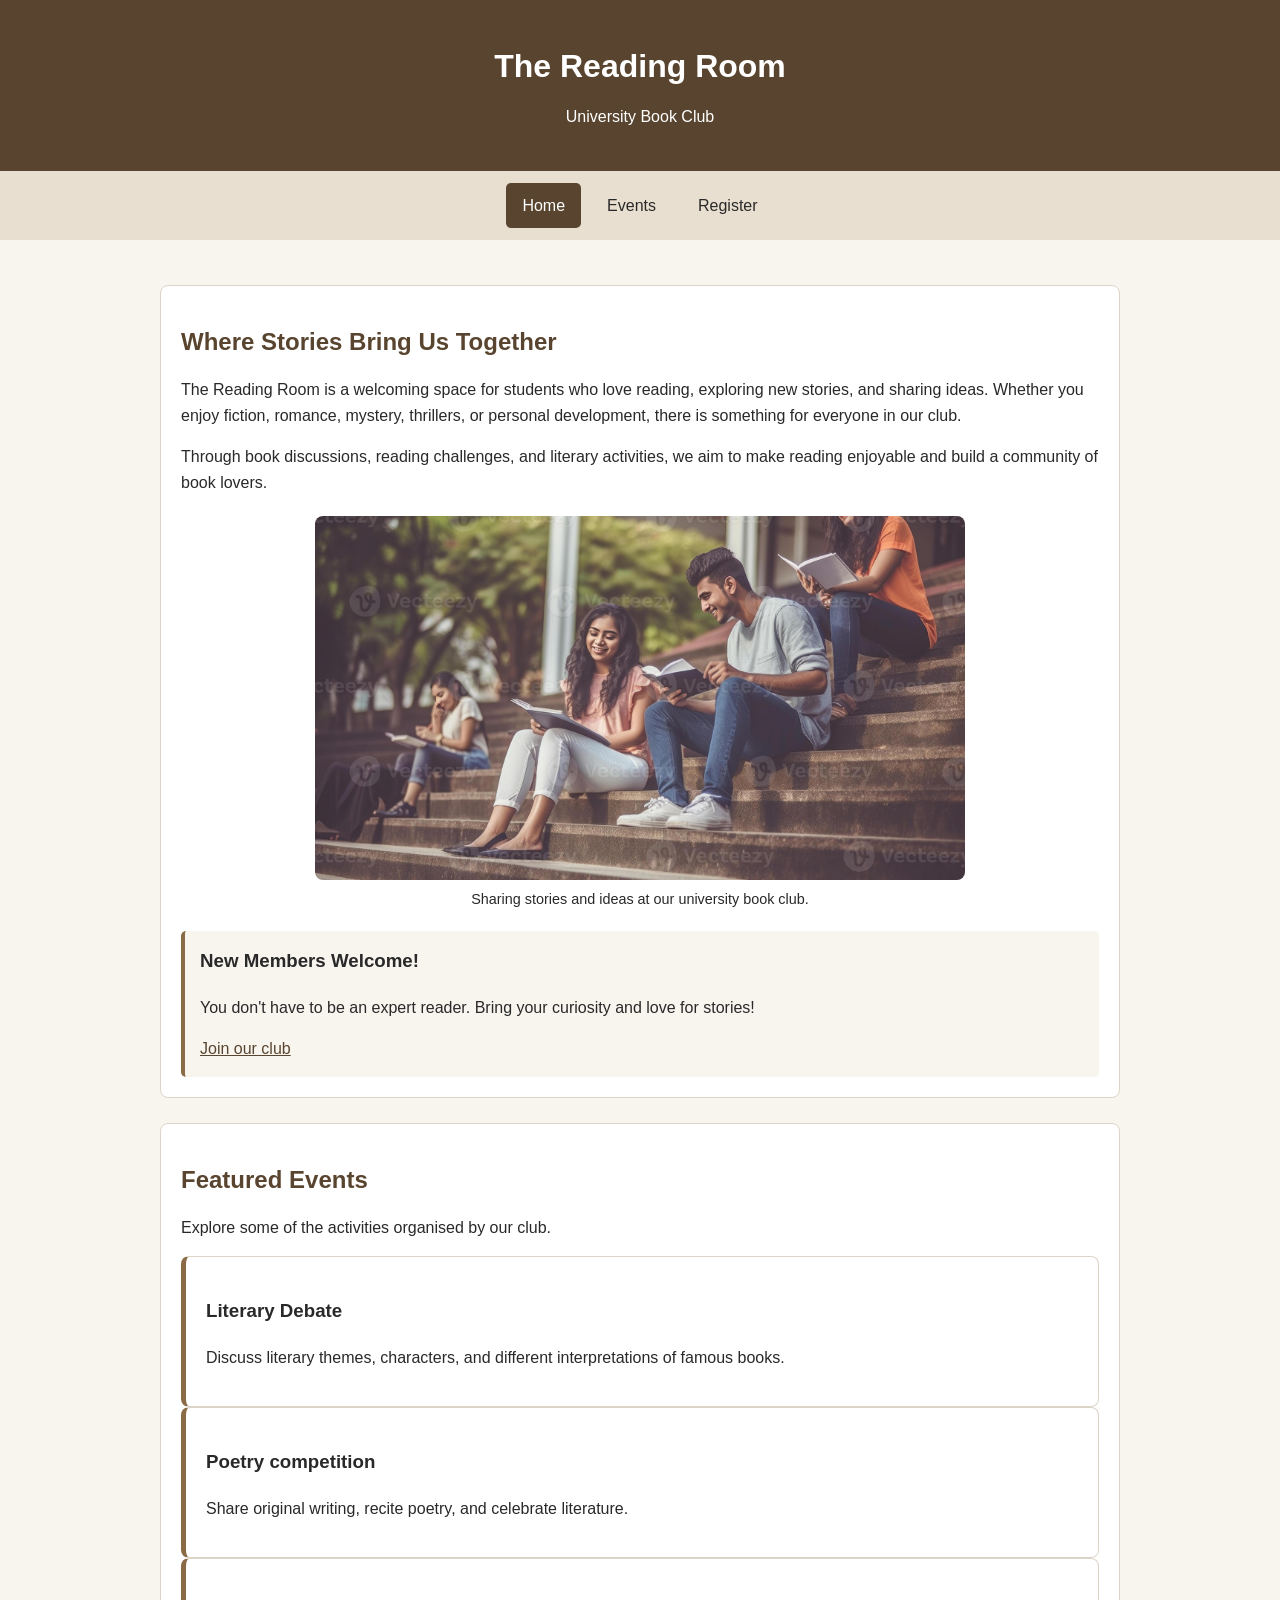
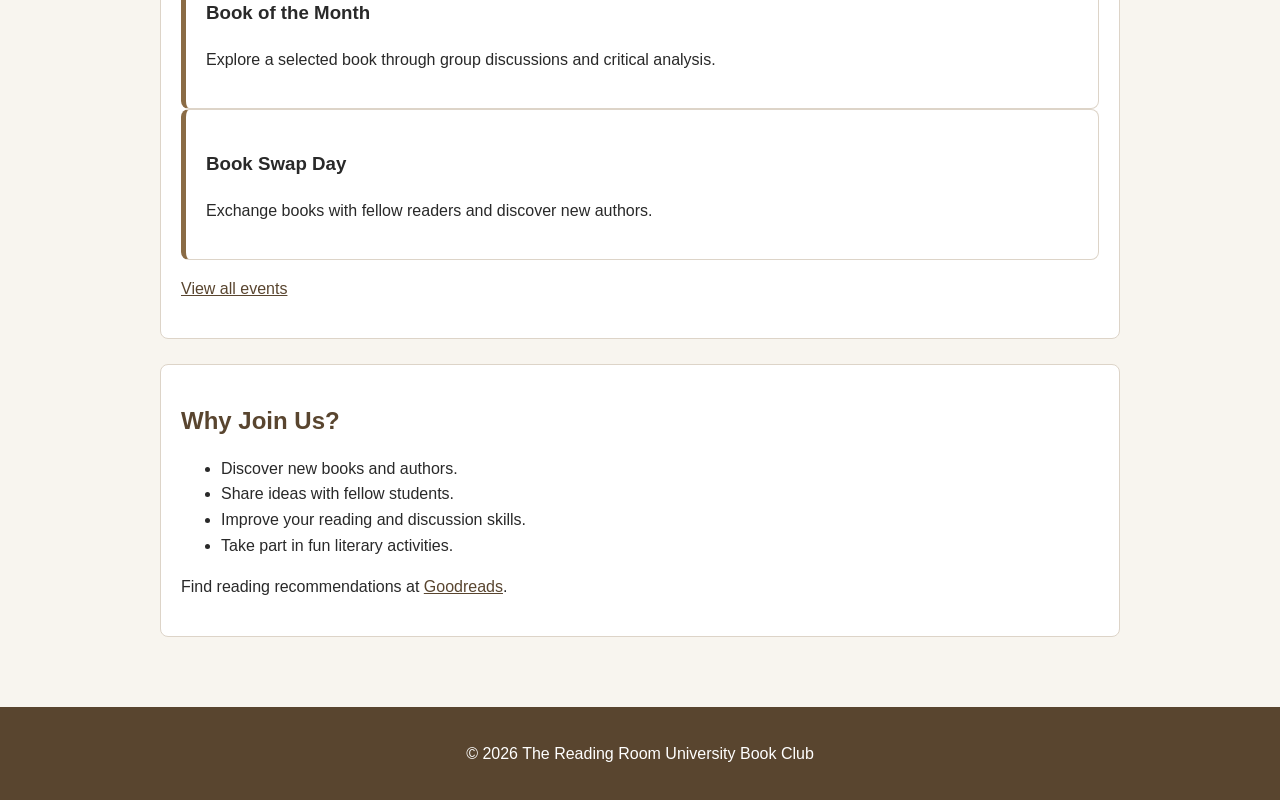
<file: index.html>
<!DOCTYPE html>
<html lang="en">
<head>
    <meta charset="UTF-8">
    <meta name="viewport" content="width=device-width, initial-scale=1.0">
    <title>Home | The Reading Room</title>
    <link rel="stylesheet" href="style.css">
</head>
<body>

    <header>
        <h1> The Reading Room</h1>
        <p>University Book Club</p>
    </header>

    <nav>
        <a href="index.html" class="active">Home</a>
        <a href="events.html">Events</a>
        <a href="register.html">Register</a>
    </nav>

    <main>

        <section>
            <h2>Where Stories Bring Us Together</h2>

            <p>
                The Reading Room is a welcoming space for students
                who love reading, exploring new stories, and sharing
                ideas. Whether you enjoy fiction, romance, mystery,
                thrillers, or personal development, there is something
                for everyone in our club.
            </p>

            <p>
                Through book discussions, reading challenges, and
                literary activities, we aim to make reading enjoyable
                and build a community of book lovers.
            </p>

            <figure>
                <img src="images/book-club.jpeg"
                     alt="Students reading and discussing books together">
                <figcaption>
                    Sharing stories and ideas at our university book club.
                </figcaption>
            </figure>

            <aside>
                <h3>New Members Welcome!</h3>
                <p>
                    You don't have to be an expert reader.
                    Bring your curiosity and love for stories!
                </p>
                <a href="register.html">Join our club</a>
            </aside>
        </section>

        <section>
            <h2>Featured Events</h2>
            <p>Explore some of the activities organised by our club.</p>

            <div class="event-grid">

                <article>
                    <h3>Literary Debate</h3>
                    <p>
                        Discuss literary themes, characters, and
                        different interpretations of famous books.
                    </p>
                </article>

                <article>
                    <h3>Poetry competition</h3>
                    <p>
                        Share original writing, recite poetry,
                        and celebrate literature.
                    </p>
                </article>

                <article>
                    <h3>Book of the Month</h3>
                    <p>
                        Explore a selected book through group
                        discussions and critical analysis.
                    </p>
                </article>

                <article>
                    <h3>Book Swap Day</h3>
                    <p>
                        Exchange books with fellow readers and
                        discover new authors.
                    </p>
                </article>

            </div>

            <p>
                <a href="events.html">View all events</a>
            </p>
        </section>

        <section>
            <h2>Why Join Us?</h2>
            <ul>
                <li>Discover new books and authors.</li>
                <li>Share ideas with fellow students.</li>
                <li>Improve your reading and discussion skills.</li>
                <li>Take part in fun literary activities.</li>
            </ul>

            <p>
                Find reading recommendations at
                <a href="https://www.goodreads.com/"
                   target="_blank"
                   rel="noopener noreferrer">Goodreads</a>.
            </p>
        </section>

    </main>

    <footer>
        <p>© 2026 The Reading Room University Book Club</p>
    </footer>

</body>
</html>
</file>
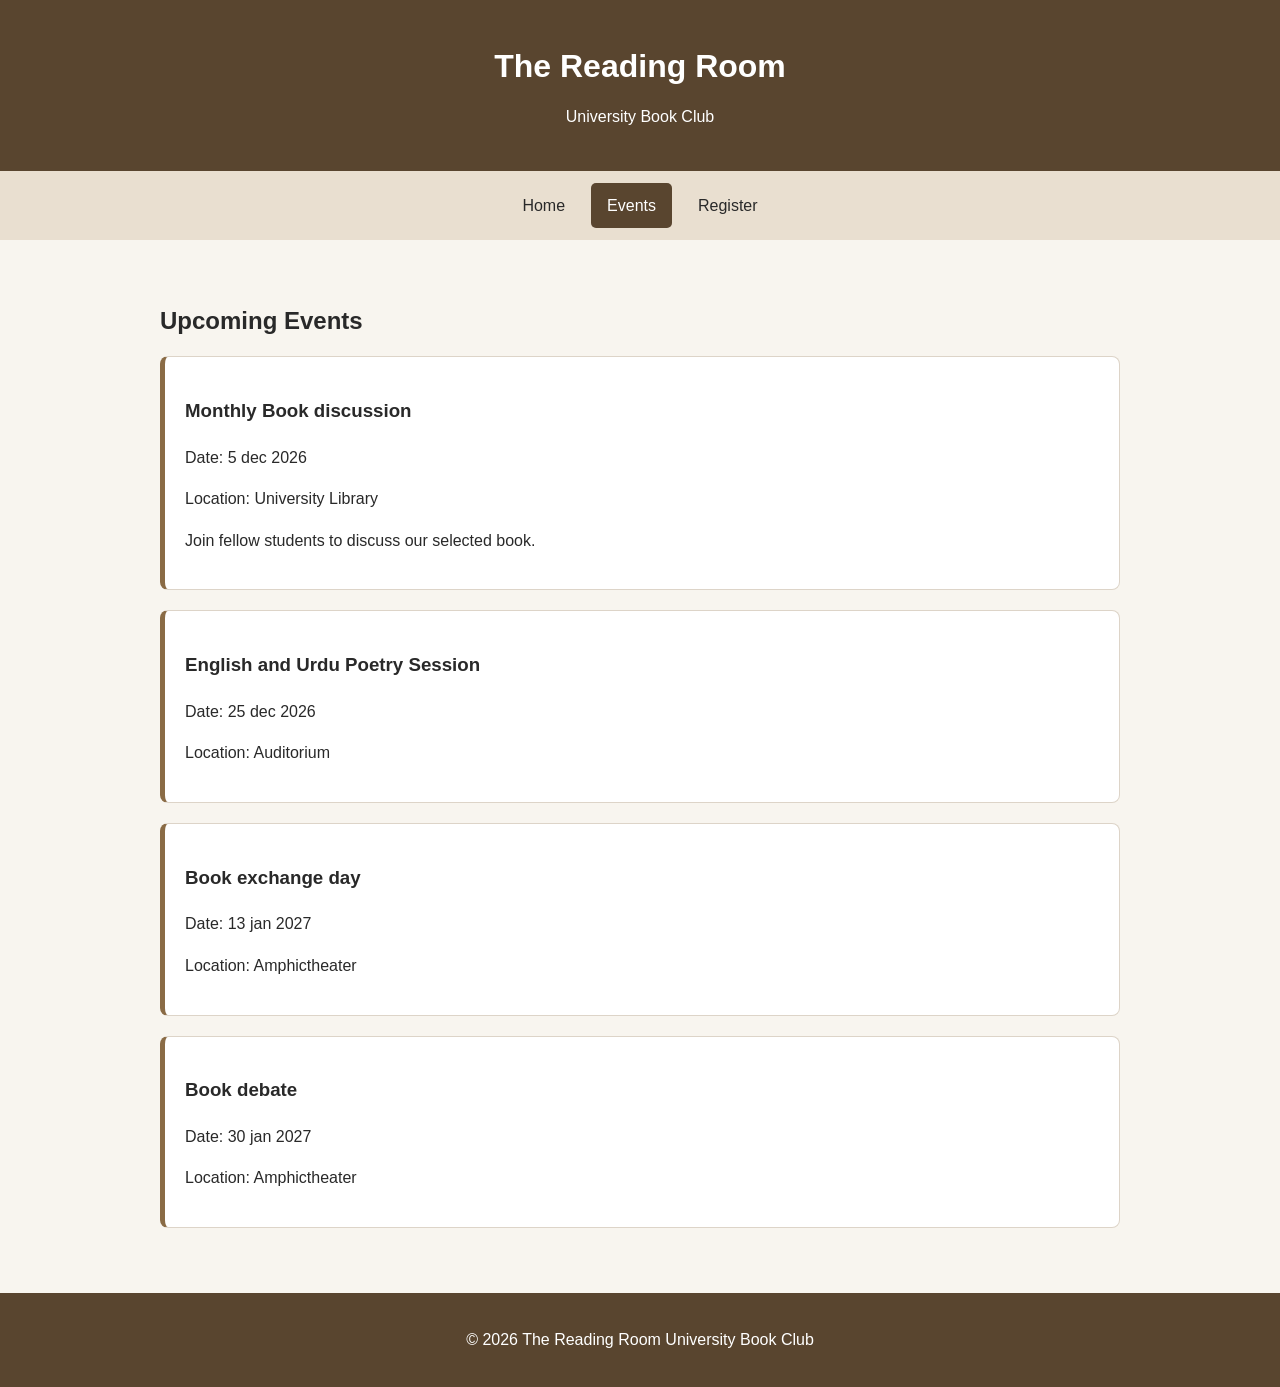
<file: events.html>
<!DOCTYPE html>
<html lang="en">
<head>
    <meta charset="UTF-8">
    <meta name="viewport" content="width=device-width, initial-scale=1.0">
    <title>Events | The Reading Room</title>
    <link rel="stylesheet" href="style.css">
</head>
<body>

    <header>
        <h1>The Reading Room</h1>
        <p>University Book Club</p>
    </header>

    <nav>
        <a href="index.html">Home</a>
        <a href="events.html" class="active">Events</a>
        <a href="register.html">Register</a>
    </nav>

    <main>
        <h2>Upcoming Events</h2>

        <article>
            <h3>Monthly Book discussion</h3>
            <p>Date: <time datetime="2026-12-05">5 dec 2026</time></p>
            <p>Location: University Library</p>
            <p>Join fellow students to discuss our selected book.</p>
        </article>

        <article>
            <h3>English and Urdu Poetry Session</h3>
            <p>Date: <time datetime="2026-12-25">25 dec 2026</time></p>
            <p>Location: Auditorium</p>
        </article>

        <article>
            <h3>Book exchange day</h3>
            <p>Date: <time datetime="2027-01-13">13 jan 2027</time></p>
            <p>Location: Amphictheater</p>
        </article>

         <article>
            <h3>Book debate</h3>
            <p>Date: <time datetime="2027-01-30">30 jan 2027</time></p>
            <p>Location: Amphictheater</p>
        </article>


    </main>

    <footer>
        <p>© 2026 The Reading Room University Book Club</p>
    </footer>

</body>
</html>
</file>
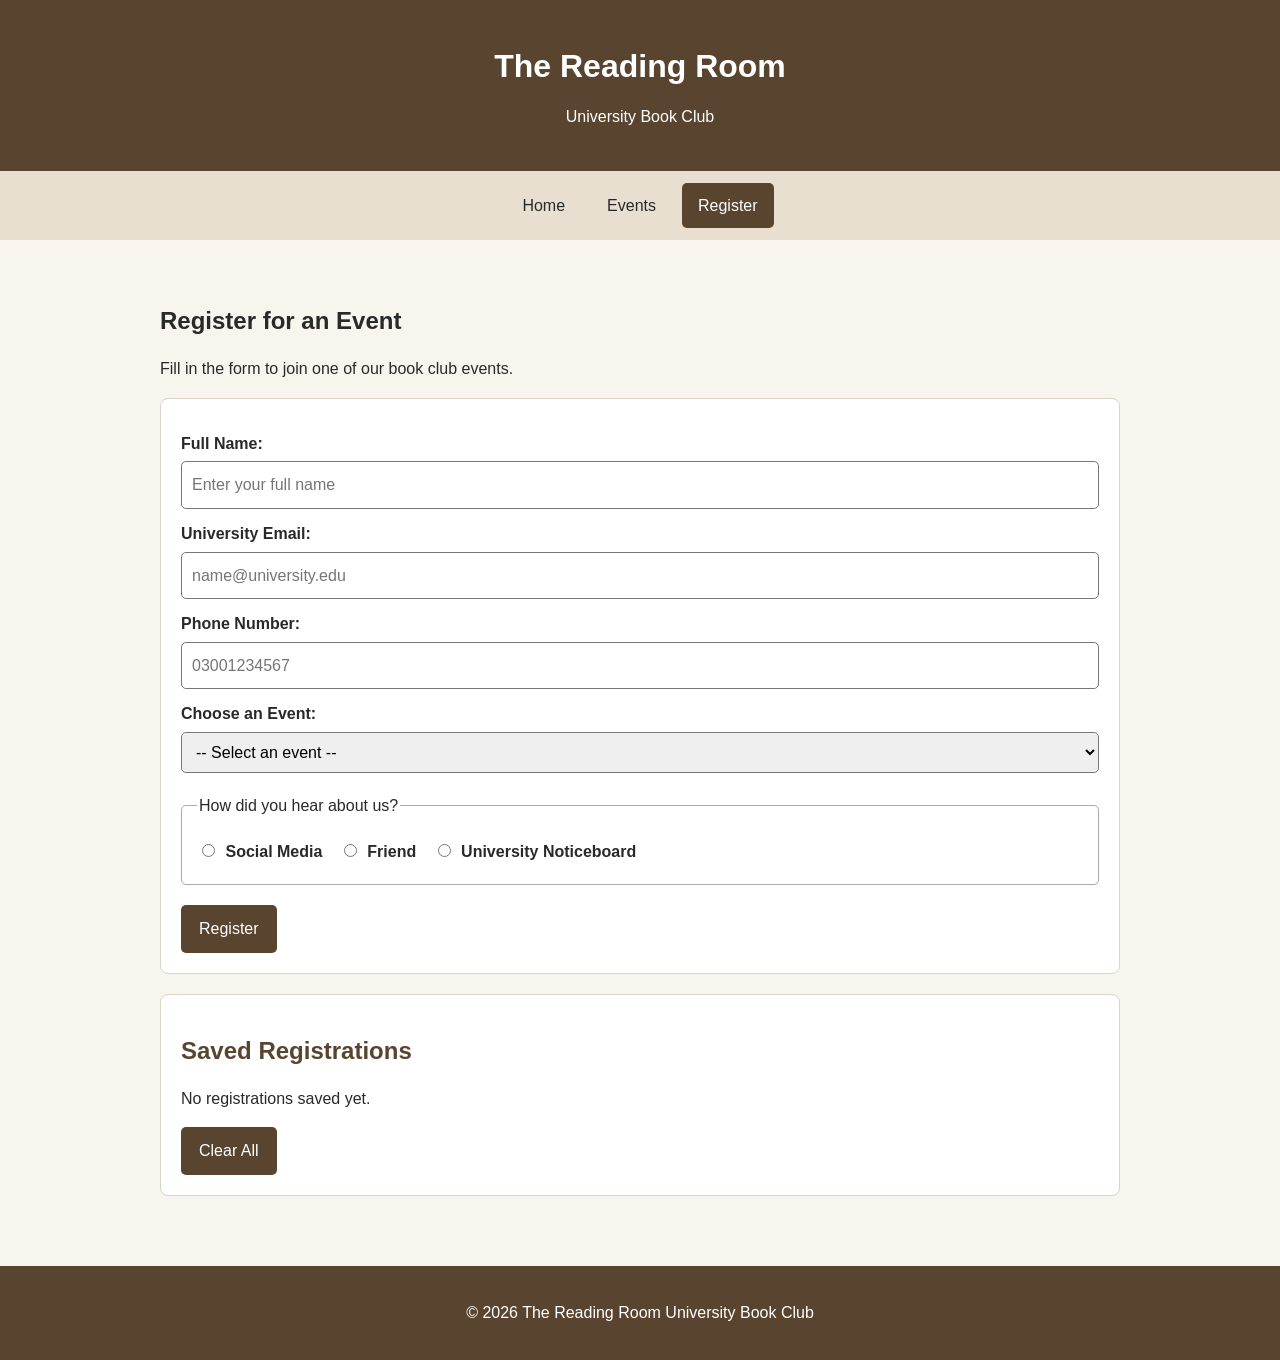
<file: register.html>
<!DOCTYPE html>
<html lang="en">
<head>
    <meta charset="UTF-8">
    <meta name="viewport" content="width=device-width, initial-scale=1.0">
    <title>Register | The Reading Room</title>
    <link rel="stylesheet" href="style.css">
</head>
<body>

    <header>
        <h1> The Reading Room</h1>
        <p>University Book Club</p>
    </header>

    <nav>
        <a href="index.html">Home</a>
        <a href="events.html">Events</a>
        <a href="register.html" class="active">Register</a>
    </nav>

    <main>
        <h2>Register for an Event</h2>
        <p>Fill in the form to join one of our book club events.</p>

        <form id="registrationForm">

            <div>
                <label for="fullName">Full Name:</label>
                <input type="text" id="fullName" name="fullName"
                       placeholder="Enter your full name" required>
            </div>

            <div>
                <label for="email">University Email:</label>
                <input type="email" id="email" name="email"
                       placeholder="name@university.edu" required>
            </div>

            <div>
                <label for="phone">Phone Number:</label>
                <input type="tel" id="phone" name="phone"
                       placeholder="03001234567"
                       pattern="[0-9]{11}"
                       title="Enter an 11-digit phone number"
                       required>
            </div>

            <div>
                <label for="event">Choose an Event:</label>
                <select id="event" name="event" required>
                    <option value="">-- Select an event --</option>
                    <option value="Monthly Book discussion">
                        Monthly Book discussion
                    </option>
                    <option value="Monthly Book discussion">Monthly Book discussion</option>
                    <option value="English and Urdu Poetry Session">English and Urdu Poetry Session</option>
                    <option value="Book exchange day">Book exchange day</option>
                    <option value="Book debate">Book debate</option>
    
                </option>
                </select>
            </div>

            <fieldset>
                <legend>How did you hear about us?</legend>

                <input type="radio" id="social" name="source"
                       value="Social Media" required>
                <label for="social">Social Media</label>

                <input type="radio" id="friend" name="source"
                       value="Friend">
                <label for="friend">Friend</label>

                <input type="radio" id="university" name="source"
                       value="University Noticeboard">
                <label for="university">University Noticeboard</label>
            </fieldset>

            <button type="submit">Register</button>
        </form>

        <section>
            <h2>Saved Registrations</h2>
            <p id="message">Your saved registrations will appear here.</p>
            <ul id="registrationList"></ul>
            <button type="button" id="clearButton">Clear All</button>
        </section>

    </main>

    <footer>
        <p>© 2026 The Reading Room University Book Club</p>
    </footer>
<script src="script.js"></script>
</body>
</html>
</file>
<file: style.css>
/* Apply to every element */
* {
    box-sizing: border-box;
}

body {
    margin: 0;
    font-family: Arial, Helvetica, sans-serif;
    line-height: 1.6;
    color: #292929;
    background-color: #f8f5ef;
}

header {
    background-color: #59452f;
    color: white;
    text-align: center;
    padding: 25px 15px;
}

header h1 {
    margin-bottom: 5px;
}

nav {
    display: flex;
    justify-content: center;
    align-items: center;
    flex-wrap: wrap;
    gap: 10px;
    padding: 12px;
    background-color: #e9dfd0;
}

nav a {
    display: inline-block;
    padding: 10px 16px;
    color: #292929;
    text-decoration: none;
    border-radius: 5px;
}

nav > a:hover,
nav a.active {
    background-color: #59452f;
    color: white;
}

h1, h2 {
    line-height: 1.3;
}

main {
    max-width: 1000px;
    margin: 25px auto;
    padding: 20px;
}

article, form, main section {
    background-color: white;
    margin-bottom: 20px;
    padding: 20px;
    border: 1px solid #ddd4c8;
    border-radius: 8px;
}

article {
    border-left: 5px solid #8a6b45;
}

form label {
    display: block;
    margin-top: 12px;
    font-weight: bold;
}

input, select {
    width: 100%;
    padding: 10px;
    margin-top: 5px;
    border: 1px solid #777;
    border-radius: 5px;
    font: inherit;
}

fieldset {
    margin: 20px 0;
    padding: 15px;
    border: 1px solid #aaa;
    border-radius: 5px;
}

fieldset input {
    width: auto;
}

fieldset label {
    display: inline-block;
    margin: 5px 12px 5px 3px;
}

button {
    padding: 11px 18px;
    border: none;
    border-radius: 5px;
    background-color: #59452f;
    color: white;
    font: inherit;
    cursor: pointer;
    transition: background-color 0.2s;
}

button:hover {
    background-color: #392c1e;
}

a[href^="https"] {
    overflow-wrap: anywhere;
}

a:focus-visible, button:focus-visible,
input:focus-visible, select:focus-visible {
    outline: 3px solid #1769aa;
    outline-offset: 3px;
}

figure {
    margin: 20px 0;
}

figure img {
    display: block;
    width: 100%;
    max-width: 650px;
    height: auto;
    margin: auto;
    border-radius: 8px;
}

figcaption {
    text-align: center;
    font-size: 0.9rem;
    margin-top: 8px;
}

footer {
    padding: 18px;
    text-align: center;
    background-color: #59452f;
    color: white;
}

/* Mobile layout */
@media (max-width: 600px) {
    main {
        margin: 10px auto;
        padding: 12px;
    }

    nav {
        flex-direction: column;
        align-items: stretch;
    }

    nav a {
        text-align: center;
    }

    article, form, main section {
        padding: 15px;
    }
}


/* Home page improvements */
main section {
    margin-bottom: 25px;
}

main section h2 {
    color: #59452f;
}

.event-grid article {
    margin-bottom: 0;
}

aside {
    margin-top: 20px;
    padding: 15px;
    background-color: #f8f5ef;
    border-left: 4px solid #8a6b45;
    border-radius: 5px;
}

aside h3 {
    margin-top: 0;
}

main a {
    color: #59452f;
}

main a:hover {
    text-decoration: underline;
}


/* Place introduction text and image side by side */
.intro {
    display: flex;
    align-items: center;
    gap: 30px;
}

.intro-text {
    flex: 1;
}

.intro-image {
    flex: 1;
    margin: 0;
}

.intro-image img {
    width: 100%;
    height: auto;
    border-radius: 8px;
}

/* Stack them on small screens */
@media (max-width: 600px) {
    .intro {
        flex-direction: column;
        align-items: stretch;
    }

    .intro-image {
        width: 100%;
    }
}
</file>
